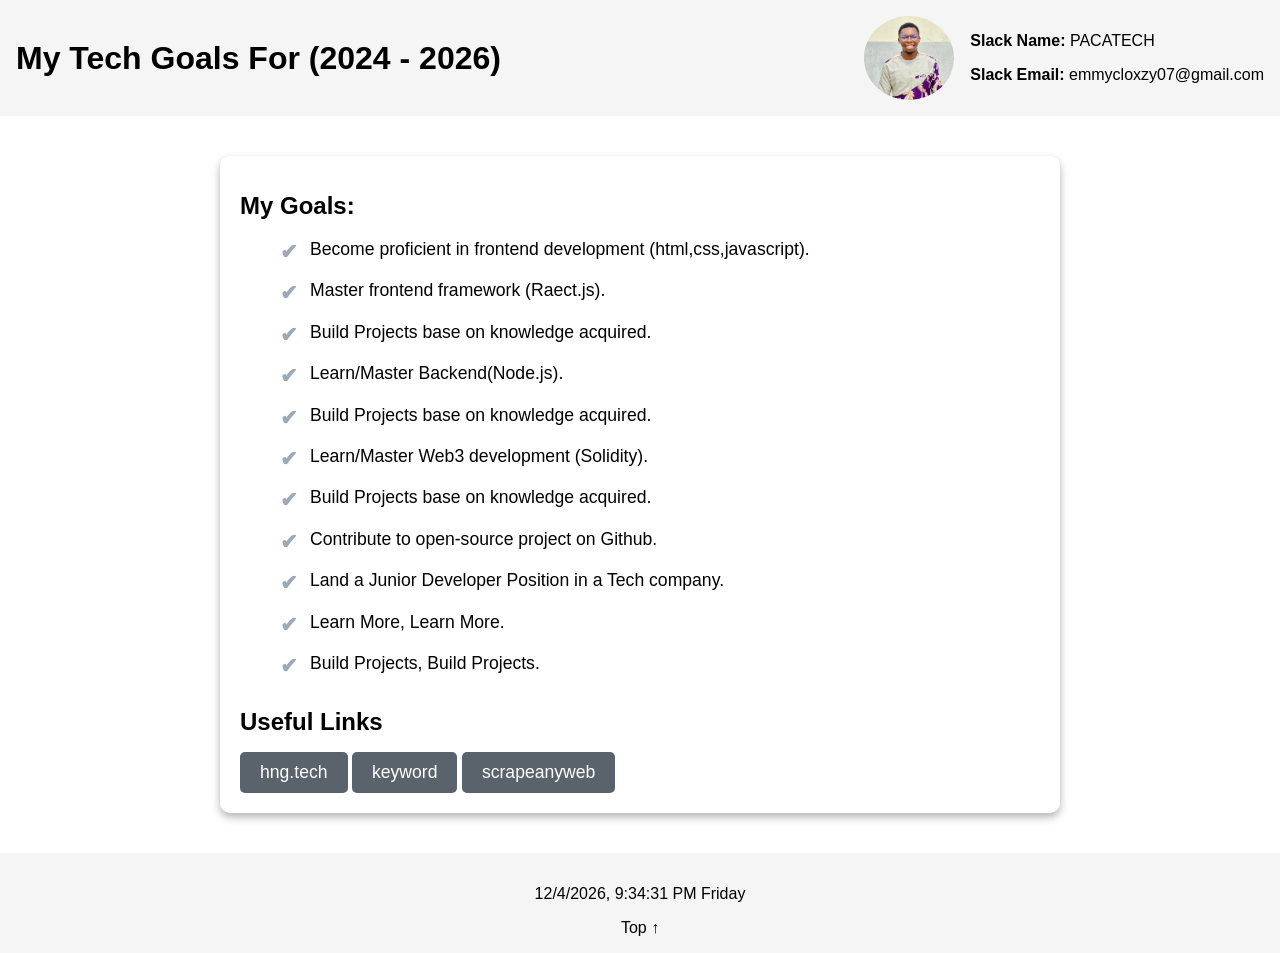
<file: index.html>
<!DOCTYPE html>
<html lang="en">
<head>
    <meta charset="UTF-8">
    <meta name="viewport" content="width=device-width, initial-scale=1.0">
    <title>My Tech Goals</title>
    <link rel="stylesheet" href="./style.css">
</head>
<body>
    <header id="header">
        <h1>My Tech Goals For (2024 - 2026)</h1>
        <div class="profile">
            <img src="./src/profile-picture.png" width="90px" height="90px" alt="My profile picture" data-testid="slackProfilePicture">
            <div>
                <p> <strong>Slack Name:</strong> <span data-testid="slackDisplayName">PACATECH</span></p>
                <p> <strong>Slack Email: </strong><span data-testid="slackEmail"> emmycloxzy07@gmail.com</span></p>
            </div>
        </div>
    </header>
    <main class="container">
        <section class="goals">
            <h2>My Goals:</h2>
            <ul>
                <li>Become proficient in frontend development (html,css,javascript).</li>
                <li>Master frontend framework (Raect.js).</li>
                <li>Build Projects base on knowledge acquired.</li>
                <li>Learn/Master Backend(Node.js).</li>
                <li>Build Projects base on knowledge acquired.</li>
                <li>Learn/Master Web3 development (Solidity).</li>
                <li>Build Projects base on knowledge acquired.</li>
                <li>Contribute to open-source project on Github.</li>
                <li>Land a Junior Developer Position in a Tech company.</li>
                <li>Learn More, Learn More.</li>
                <li>Build Projects, Build Projects.</li>
            </ul>
        </section>
        <section class="usefilLinks">
            <h2>Useful Links</h2>
            <div class="buttom-container">
            <a data-testid="hngLink" href="https://hng.tech/learn/"><button> hng.tech</button></a>
            <a data-testid="keywordLink" href="https://keyword.dog/"><button> keyword</button></a>
            <a data-testid="scrapeanywebLink" href="https://scrapeanyweb.site/"><button>scrapeanyweb</button></a>
            </div>
            
        </section>
    </main>
    <footer>
        <p><span data-testid="currentTimeUTC"> </span>  <span data-testid="currentDay"></span></p>
        <a class="top" href="#header">Top <span>&#x2191;</span> </a>
    </footer>
    <script src="./script.js"> </script> 
</body>
</html>
</file>
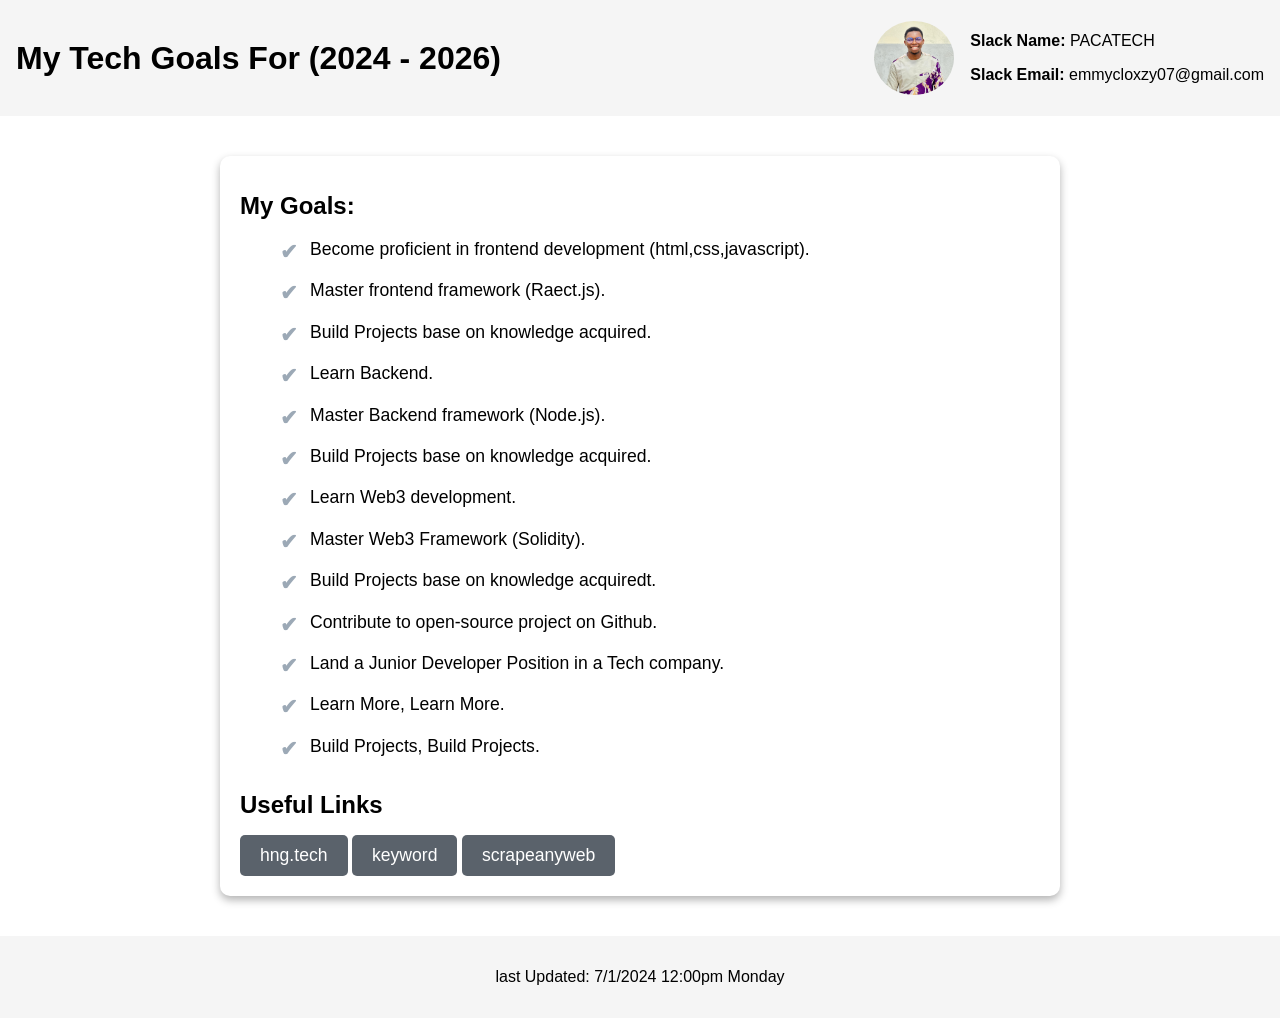
<file: CODE/index.html>
<!DOCTYPE html>
<html lang="en">
<head>
    <meta charset="UTF-8">
    <meta name="viewport" content="width=device-width, initial-scale=1.0">
    <title>My Tech Goals</title>
    <link rel="stylesheet" href="./style.css">
</head>
<body>
    <header>
        <h1>My Tech Goals For (2024 - 2026)</h1>
        <div class="profile">
            <img src="./src/profile-picture.png" width="80px" height="80px" alt="My profile picture">
            <div>
                <p> <strong>Slack Name:</strong> PACATECH</p>
                <p> <strong>Slack Email: </strong> emmycloxzy07@gmail.com</p>
            </div>
        </div>
       
    </header>
    <main class="container">
        <section class="goals">
            <h2>My Goals:</h2>
            <ul>
                <li>Become proficient in frontend development (html,css,javascript).</li>
                <li>Master frontend framework (Raect.js).</li>
                <li>Build Projects base on knowledge acquired.</li>
                <li>Learn Backend.</li>
                <li>Master Backend framework (Node.js).</li>
                <li>Build Projects base on knowledge acquired.</li>
                <li>Learn Web3 development.</li>
                <li>Master Web3 Framework (Solidity).</li>
                <li>Build Projects base on knowledge acquiredt.</li>
                <li>Contribute to open-source project on Github.</li>
                <li>Land a Junior Developer Position in a Tech company.</li>
                <li>Learn More, Learn More.</li>
                <li>Build Projects, Build Projects.</li>
            </ul>
        </section>
        <section class="usefilLinks">
            <h2>Useful Links</h2>
            <div class="buttom-container">
            <button>hng.tech</button>
            <button>keyword</button>
            <button>scrapeanyweb</button>
            </div>
            
        </section>
    </main>
    <footer><p>last Updated: 7/1/2024 12:00pm Monday</p></footer>
</body>
</html>
</file>
<file: style.css>
body{
    font-family: sans-serif;
    margin: 0;
    padding: 0;
}
.container{
    width: 90%;
    max-width: 800px;
    margin: 40px auto;
    padding: 20px;
    background-color: #fff;
    border-radius: 10px;
    box-shadow: 0 4px 8px rgba(0,0,0,0.3);
}
h1,h2{
    margin: 1rem 0;
}

ul{
    list-style: none;
}
li {
    position: relative;
    padding-left: 30px;
    margin-bottom: 15px;
    font-size: 1.1em;
    line-height: 1.5;
}

li::before {
    content: "✔"; 
    position: absolute;
    left: 0;
    top: 0;
    color: #9ca9b6;
    font-weight: bold;
    font-size: 1.2em;
}

li:hover {
    background-color: #bdbdbd;
    border-radius: 5px;
    transition: background-color 0.3s ease;
}

.links ul {
    display: flex;
    flex-direction: column;
    gap: 10px;
}

.links a {
    display: inline-block;
    padding: 10px 15px;
    background-color: #a9b4c0;
    color: #fff;
    border-radius: 5px;
    text-align: center;
    text-decoration: none;
    transition: background-color 0.3s ease;
}
a{
    text-decoration: none;
    color: white;
}
a:hover{
    color:#869cb3;
}
img{
    max-width: 100%;
    height: auto;
}
/*Header style*/
header{
    background-color: #f5f5f5;
    padding: 1rem;
    display: flex;
    justify-content: space-between;
    align-items: center;
}
.profile{
    display: flex;
    align-items: center;
}
.profile img{
    border-radius: 50%;
    margin-right: 1rem;
}
/* Main Content Style*/
main{
    padding: 2rem;
}
.goals, .resources{
    margin-bottom: 2rem;
}

.usefulLinks .button-container {
    display: flex;
    justify-content: center;
    gap: 10px; 
    margin-top: 30px;
}

button {
    padding: 10px 20px;
    background-color: #5a626b;
    color: white;
    border: none;
    border-radius: 5px;
    cursor: pointer;
    font-size: 1.1em;
    transition: background-color 0.3s ease;
}

button:hover {
    background-color: #4a5158;
}
/* Footer Style*/
footer{
    text-align: center;
    padding: 1rem;
    background-color: #f5f5f5;
}
.top{
    color: black;
}
/* Responsiveness */
@media (max-width: 768px) {
    header {
        flex-direction: column;
        align-items: center;
    }

    h1 {
        margin: 0.2rem 0;
        font-size: 1.2rem;
    }
    h2{
        margin: 0.1rem 0;
        font-size: 1rem;
    }

    .profile {
        margin: 1rem 0;
    }

    .usefulLinks .button-container {
        flex-direction: column;
        align-items: center;
    }

    button {
        width: 105%; 
        max-width: 300px; 
        margin: 5px 0;
    }
}
</file>
<file: CODE/style.css>
body{
    font-family: sans-serif;
    margin: 0;
    padding: 0;
}
.container{
    width: 90%;
    max-width: 800px;
    margin: 40px auto;
    padding: 20px;
    background-color: #fff;
    border-radius: 10px;
    box-shadow: 0 4px 8px rgba(0,0,0,0.3);
}
h1,h2{
    margin: 1rem 0;
}

ul{
    list-style: none;
}
li {
    position: relative;
    padding-left: 30px;
    margin-bottom: 15px;
    font-size: 1.1em;
    line-height: 1.5;
}

li::before {
    content: "✔"; /* Custom icon for list items */
    position: absolute;
    left: 0;
    top: 0;
    color: #9ca9b6;
    font-weight: bold;
    font-size: 1.2em;
}

li:hover {
    background-color: #bdbdbd;
    border-radius: 5px;
    transition: background-color 0.3s ease;
}

.links ul {
    display: flex;
    flex-direction: column;
    gap: 10px;
}

.links a {
    display: inline-block;
    padding: 10px 15px;
    background-color: #5a626b;
    color: #fff;
    border-radius: 5px;
    text-align: center;
    text-decoration: none;
    transition: background-color 0.3s ease;
}
a{
    text-decoration: none;
    color: #333;
}
a:hover{
    color:#007bff;
}
img{
    max-width: 100%;
    height: auto;
}
/*Header style*/
header{
    background-color: #f5f5f5;
    padding: 1rem;
    display: flex;
    justify-content: space-between;
    align-items: center;
}
.profile{
    display: flex;
    align-items: center;
}
.profile img{
    border-radius: 50%;
    margin-right: 1rem;
}
/* Main Content Style*/
main{
    padding: 2rem;
}
.goals, .resources{
    margin-bottom: 2rem;
}

.usefulLinks .button-container {
    display: flex;
    justify-content: center;
    gap: 10px; /* Add gap between buttons */
    margin-top: 30px;
}

button {
    padding: 10px 20px;
    background-color: #5a626b;
    color: #fff;
    border: none;
    border-radius: 5px;
    cursor: pointer;
    font-size: 1.1em;
    transition: background-color 0.3s ease;
}

button:hover {
    background-color: #4a5158;
}
/* Footer Style*/
footer{
    text-align: center;
    padding: 1rem;
    background-color: #f5f5f5;
}
/* Responsiveness */
@media (max-width: 768px) {
    header {
        flex-direction: column;
        align-items: center;
    }

    h1 {
        margin: 0.4rem 0;
        font-size: 1.7rem;
    }

    .profile {
        margin-bottom: 1rem;
    }

    .usefulLinks .button-container {
        flex-direction: column;
        align-items: center;
    }

    button {
        width: 100%; /* Make buttons full width on smaller screens */
        max-width: 300px; /* Set a max width for the buttons */
        margin: 5px 0;
    }
}
</file>
